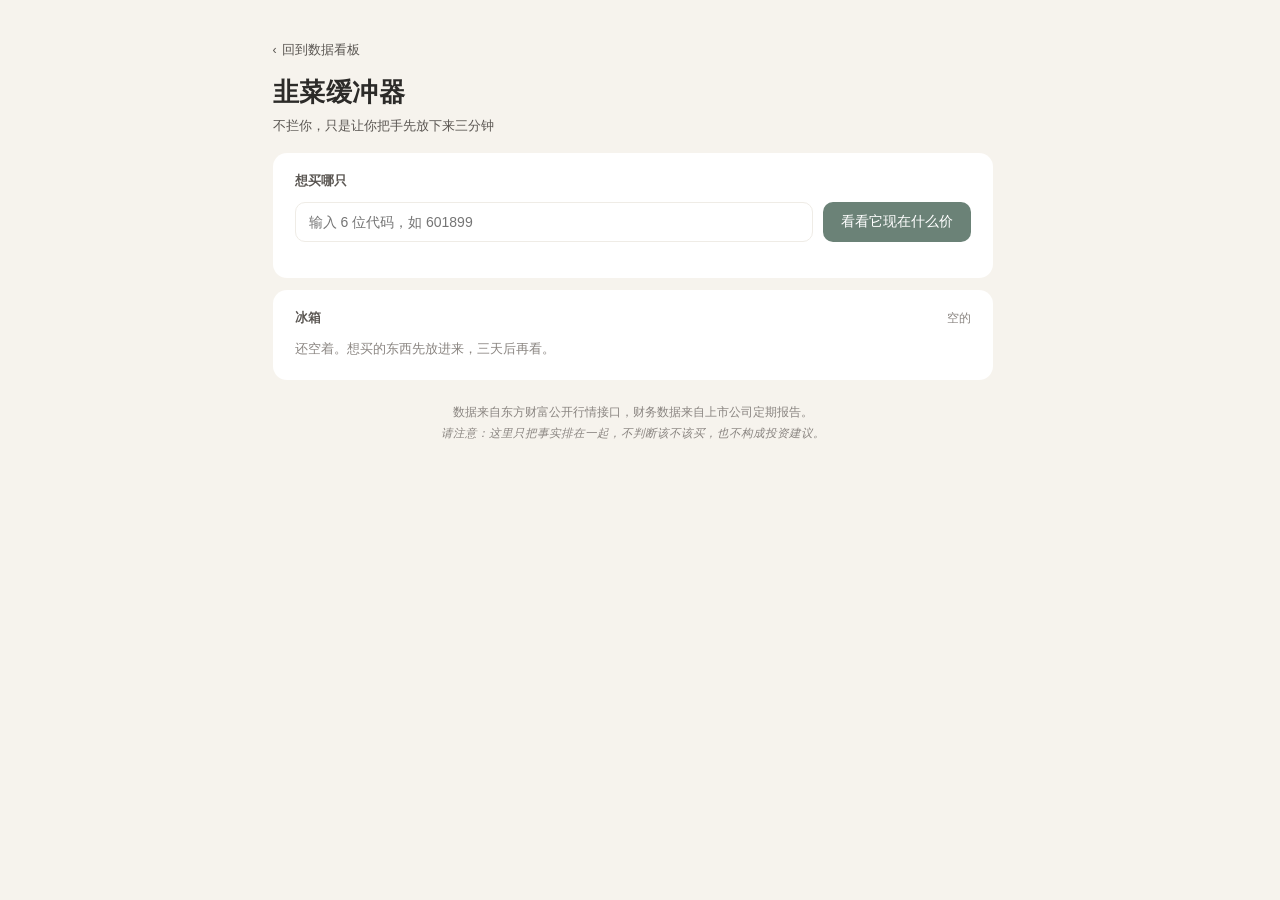
<file: buffer.html>
﻿<!DOCTYPE html>
<html lang="zh-CN">
<head>
  <meta charset="UTF-8">
  <meta name="viewport" content="width=device-width, initial-scale=1.0">
  <title>韭菜缓冲器 · 买之前，先放冰箱三分钟</title>
  <meta name="description" content="不判断、不推荐。写一句你想买的理由，把它和这只票现在的真实数据摆在一起，然后放进冰箱放三天。">
  <link rel="icon" href="data:image/svg+xml,%3Csvg xmlns='http://www.w3.org/2000/svg' viewBox='0 0 32 32'%3E%3Crect width='32' height='32' rx='8' fill='%236B8277'/%3E%3Cpath d='M9 8h14v16H9z' stroke='%23fff' stroke-width='2.2' fill='none'/%3E%3Cpath d='M9 14h14' stroke='%23fff' stroke-width='2.2'/%3E%3C/svg%3E">
  <link rel="stylesheet" href="css/style.css?v=52">
  <link rel="preconnect" href="https://push2.eastmoney.com" crossorigin>
  <link rel="preconnect" href="https://push2his.eastmoney.com" crossorigin>
</head>
<body>
<div class="app jc-app">

  <div class="jc-head">
    <a class="jc-back" href="index.html"><span>‹</span> 回到数据看板</a>
    <div class="jc-title">韭菜缓冲器</div>
    <div class="jc-sub">不拦你，只是让你把手先放下来三分钟</div>
  </div>

  <!-- 第一步 -->
  <div class="jc-card" id="jc-step1">
    <div class="jc-label">想买哪只</div>
    <div class="jc-search">
      <input id="jc-code" type="text" inputmode="numeric" maxlength="6" autocomplete="off" placeholder="输入 6 位代码，如 601899">
      <button class="jc-btn" id="jc-find" type="button">看看它现在什么价</button>
    </div>
    <div class="jc-quote" id="jc-quote"></div>
  </div>

  <!-- 第二步 -->
  <div class="jc-card" id="jc-step2" hidden>
    <div class="jc-label">你为什么现在想买它</div>
    <div class="jc-tags" id="jc-tags">
      <button type="button" data-k="msg">群里 / 朋友在说</button>
      <button type="button" data-k="fomo">它涨得凶，怕错过</button>
      <button type="button" data-k="dip">跌得够多了，该反弹</button>
      <button type="button" data-k="crowd">身边人都赚了</button>
    </div>
    <textarea id="jc-reason" rows="2" maxlength="60" placeholder="写一句就行，越直白越好。比如：群里说这只票下周要起飞"></textarea>
    <button class="jc-btn" id="jc-push" type="button">扔进冰箱</button>
    <div class="jc-hint">放三天。三天里不看它，三天后自己决定。</div>
  </div>

  <!-- 结果 -->
  <div class="jc-card jc-result" id="jc-result" hidden></div>

  <!-- 冰箱 -->
  <div class="jc-card jc-fridge">
    <div class="jc-fridge-h">
      <span class="jc-label jc-label-inline">冰箱</span>
      <span class="jc-fridge-n" id="jc-fridge-n">空的</span>
    </div>
    <div id="jc-list"></div>
  </div>

  <div class="jc-foot">
    数据来自东方财富公开行情接口，财务数据来自上市公司定期报告。<br>
    <em>请注意：这里只把事实排在一起，不判断该不该买，也不构成投资建议。</em>
  </div>

</div>

<script src="js/api.js?v=52"></script>
<script src="js/buffer.js?v=52"></script>
</body>
</html>
</file>
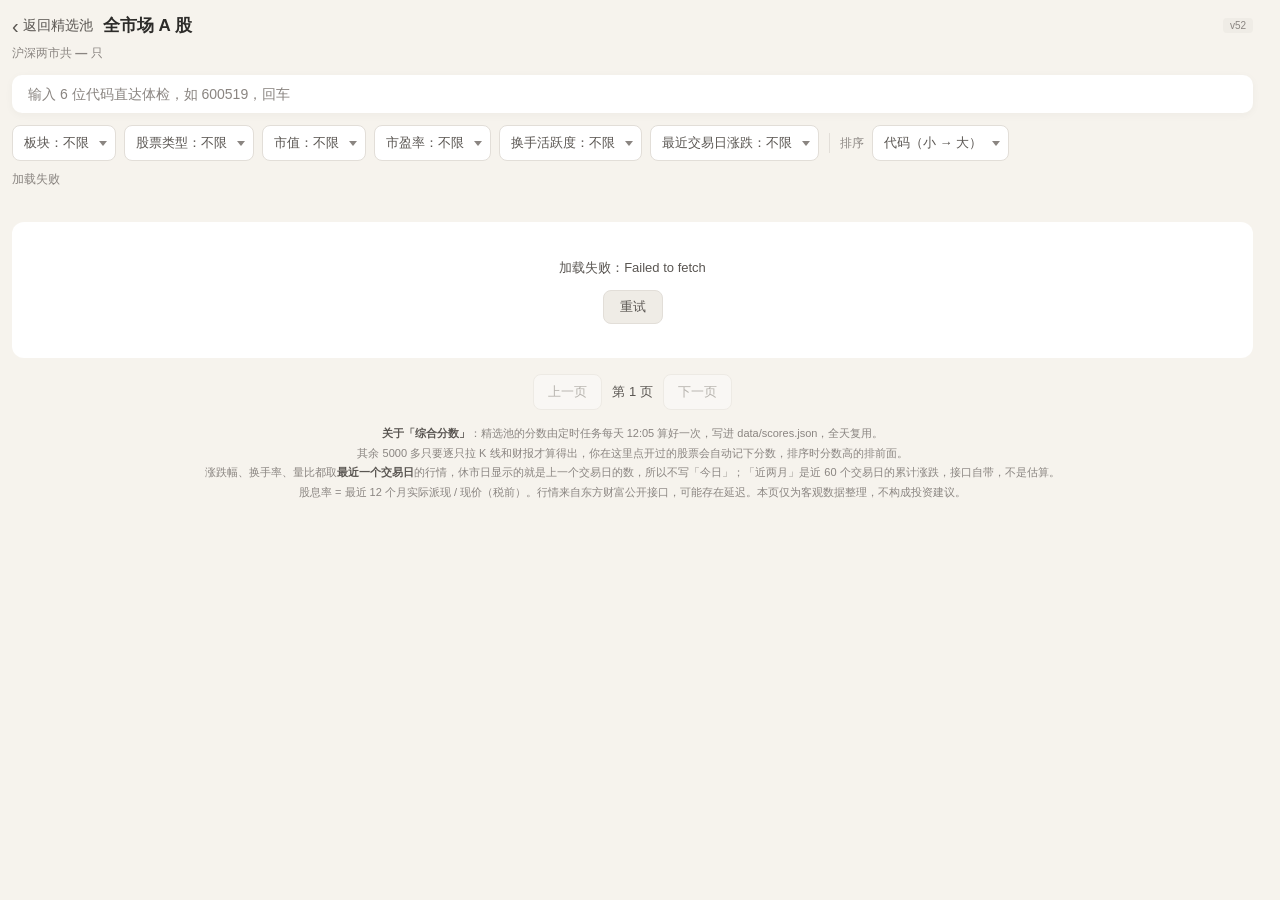
<file: market.html>
﻿<!DOCTYPE html>
<html lang="zh-CN">
<head>
  <meta charset="UTF-8">
  <meta name="viewport" content="width=device-width, initial-scale=1.0">
  <title>全市场 A 股 · 小白财报速查</title>
  <meta name="description" content="沪深 A 股全市场列表，支持按行业类型、市值、市盈率、涨跌、活跃度筛选，以及按涨跌幅、市值、估值、换手率排序。">
  <link rel="stylesheet" href="css/style.css?v=52">
  <link rel="preconnect" href="https://push2.eastmoney.com" crossorigin>
  <style>
    .mkt-head { display: flex; align-items: center; gap: 10px; margin-bottom: 6px; }
    .mkt-back { display: inline-flex; align-items: center; font-size: 14px; color: var(--text-sub); text-decoration: none; font-weight: 500; }
    .mkt-back::before { content: "‹"; font-size: 20px; margin-right: 4px; line-height: 1; }
    .mkt-title { font-size: 17px; font-weight: 600; }
    .ver { margin: 0 0 0 auto; font-size: 10px; color: var(--text-weak); background: var(--fill-grey); padding: 2px 7px; border-radius: 4px; }
    .mkt-sub { font-size: 12px; color: var(--text-weak); margin-bottom: 12px; line-height: 1.7; }

    .mkt-search { background: #fff; border-radius: 10px; padding: 10px 14px; margin-bottom: 12px; box-shadow: 0 2px 8px rgba(60,55,50,.04); }
    .mkt-search input { border: none; outline: none; width: 100%; font-size: 14px; color: var(--text); background: transparent; }
    .mkt-search input::placeholder { color: var(--text-weak); }

    .mk-bar { display: flex; flex-wrap: wrap; gap: 8px; align-items: center; margin-bottom: 10px; position: relative; z-index: 30; }
    .mk-sel {
      appearance: none; -webkit-appearance: none;
      background-color: #fff;
      background-image: url("data:image/svg+xml;utf8,<svg xmlns='http://www.w3.org/2000/svg' width='9' height='6'><path d='M0 0h9L4.5 6z' fill='%23A6A29D'/></svg>");
      background-repeat: no-repeat; background-position: right 10px center;
      border: 1px solid var(--line-strong); border-radius: 8px;
      padding: 8px 26px 8px 11px; font-size: 13px; color: var(--text-sub);
      font-family: inherit; cursor: pointer; max-width: 220px;
    }
    .mk-sel:hover { border-color: var(--text-weak); }
    .mk-sel.on { border-color: var(--green); color: var(--green); font-weight: 600; background-color: var(--fill-green); }
    .mk-sep { width: 1px; height: 20px; background: var(--line-strong); margin: 0 2px; }
    .mk-label { font-size: 12px; color: var(--text-weak); }
    .mk-count { font-size: 12px; color: var(--text-weak); margin-bottom: 8px; min-height: 17px; }
    .mk-count b { color: var(--text-sub); font-weight: 600; }
    .mk-count .bar { display: inline-block; width: 90px; height: 4px; background: var(--line); border-radius: 3px; vertical-align: middle; margin: 0 6px; overflow: hidden; }
    .mk-count .bar i { display: block; height: 100%; background: var(--green); border-radius: 3px; transition: width .2s; }

    /* ---------- 从首页榜单进来的主题提示（平时隐藏） ---------- */
    .theme-bar { background: #fff; border-radius: 12px; padding: 11px 14px; margin-bottom: 10px; box-shadow: 0 2px 8px rgba(60,55,50,.04); }
    .th-line { display: flex; align-items: baseline; flex-wrap: wrap; gap: 4px 10px; font-size: 12px; color: var(--text-weak); line-height: 1.6; }
    .th-line b { color: var(--green); font-weight: 600; }
    .th-line span { flex: 1; min-width: 140px; }
    .th-cancel {
      border: 1px solid var(--line-strong); background: #fff; color: var(--text-sub);
      font-size: 11.5px; font-family: inherit; padding: 4px 9px; border-radius: 10px; cursor: pointer; flex: none;
    }
    .th-cancel:hover { border-color: var(--green); color: var(--green); background: var(--fill-green); }

    /* ---------- 行业风向：一行灰字摘要 ---------- */
    .ind-line { font-size: 11.5px; color: var(--text-weak); line-height: 1.8; margin-bottom: 10px; min-height: 16px; }
    .ind-l { color: var(--text-sub); font-weight: 600; margin-right: 8px; }
    .ind-line b { font-weight: 700; }
    .ind-sep { margin: 0 7px; opacity: .5; }
    .ind-note { margin-left: 9px; opacity: .75; }

    #list { display: grid; grid-template-columns: minmax(0, 1fr); gap: 8px; }
    .row {
      background: #fff; border-radius: 12px; padding: 12px 14px; cursor: pointer;
      box-shadow: 0 2px 8px rgba(60,55,50,.03); transition: transform .1s, box-shadow .1s, border-color .1s;
      border: 1px solid transparent;
    }
    .row:hover { border-color: var(--line); box-shadow: 0 4px 14px rgba(60,55,50,.06); }
    .row:active { transform: scale(.99); }
    .row.dead { opacity: .55; cursor: not-allowed; background: #FBFAF7; }
    .row.dead:active { transform: none; }

    .r-top { display: flex; justify-content: space-between; align-items: baseline; gap: 10px; }
    .r-name { font-size: 15px; font-weight: 600; color: var(--text); white-space: nowrap; overflow: hidden; text-overflow: ellipsis; }
    .r-code { font-size: 11px; color: var(--text-weak); margin-left: 5px; font-weight: 400; }
    .r-ind { font-size: 11px; color: var(--text-sub); background: var(--fill-grey); padding: 1px 7px; border-radius: 4px; margin-left: 6px; vertical-align: 1px; font-weight: 600; }
  .bd { display: inline-block; margin-left: 6px; vertical-align: 1px; }
    .r-right { flex: none; text-align: right; }
    .r-price { font-size: 15px; font-weight: 700; }
    .r-pct { font-size: 11px; font-weight: 600; margin-top: 1px; }
    .up { color: var(--red); }
    .down { color: var(--green); }
    .flat { color: var(--text-weak); }

    .r-meta { display: flex; gap: 11px; flex-wrap: wrap; font-size: 11.5px; color: var(--text-weak); margin-top: 7px; }
    .r-meta b { color: var(--text-sub); font-weight: 600; }
    .r-meta .sc { color: var(--orange); font-weight: 700; }

    .pager { display: flex; align-items: center; justify-content: center; gap: 10px; margin: 16px 0 8px; flex-wrap: wrap; }
    .pager button { border: 1px solid var(--line-strong); background: #fff; color: var(--text-sub); font-size: 13px; padding: 8px 14px; border-radius: 8px; cursor: pointer; }
    .pager button:disabled { opacity: .4; cursor: not-allowed; }
    .pager-info { font-size: 13px; color: var(--text-sub); }
    .jump { display: flex; align-items: center; gap: 6px; font-size: 12px; color: var(--text-weak); }
    .jump input { width: 52px; border: 1px solid var(--line-strong); border-radius: 6px; padding: 5px 8px; font-size: 12px; text-align: center; outline: none; font-family: inherit; }

    .empty { background: #fff; border-radius: 12px; padding: 34px 16px; text-align: center; font-size: 13px; color: var(--text-sub); line-height: 1.8; grid-column: 1 / -1; }
    .retry { margin-top: 10px; border: 1px solid var(--line-strong); background: var(--fill-grey); border-radius: 8px; padding: 7px 16px; font-size: 13px; cursor: pointer; color: var(--text-sub); font-family: inherit; }

    @media (min-width: 720px) { #list { grid-template-columns: repeat(2, minmax(0, 1fr)); } }
    @media (min-width: 1180px) { #list { grid-template-columns: repeat(3, minmax(0, 1fr)); } }

    .mkt-tip { font-size: 11px; color: var(--text-weak); text-align: center; line-height: 1.8; margin-top: 14px; }
    .mkt-tip b { color: var(--text-sub); }
  </style>
</head>
<body>
<div class="app">
  <div class="mkt-head">
    <a class="mkt-back" href="./index.html">返回精选池</a>
    <span class="mkt-title">全市场 A 股</span>
    <span class="ver">v23</span>
  </div>
  <div class="mkt-sub">沪深两市共 <b id="total">—</b> 只</div>

  <div class="mkt-search">
    <input type="text" id="search-input" inputmode="numeric" placeholder="输入 6 位代码直达体检，如 600519，回车">
  </div>

  <!-- 只有从首页榜单点进来、带着主题时，才显示这一行提示；平时不占位置 -->
  <div class="theme-bar" id="theme-bar" hidden></div>

  <div class="mk-bar">
    <div class="mk-filters" id="mk-filters" style="display:flex;gap:8px;flex-wrap:wrap;align-items:center"></div>
    <span class="mk-sep"></span>
    <span class="mk-label">排序</span>
    <select id="mk-sort" class="mk-sel">
      <option value="code">代码（小 → 大）</option>
      <option value="score">综合分数（高 → 低）</option>
      <option value="pct_desc">最近交易日涨得最多</option>
      <option value="pct_asc">最近交易日跌得最多</option>
      <option value="d60_desc">近两月涨得最多</option>
      <option value="d60_asc">近两月跌得最多</option>
      <option value="cap_desc">市值最大</option>
      <option value="pe_asc">市盈率最低（最便宜）</option>
      <option value="pb_asc">市净率最低</option>
      <option value="turn_desc">换手率最高（最活跃）</option>
      <option value="turn_asc">换手率最低（最少人买卖）</option>
      <option value="vr_desc">量比最高（突然放量）</option>
    </select>
  </div>

  <div class="mk-count" id="mk-count">正在拉取全市场数据…</div>
  <div class="ind-line" id="ind-line"></div>

  <div id="list"><div class="empty">正在拉取…</div></div>

  <div class="pager">
    <button id="btn-prev" disabled>上一页</button>
    <span class="pager-info" id="pager-info">第 1 页</span>
    <button id="btn-next" disabled>下一页</button>
    <div class="jump" id="jump-wrap" style="display:none">
      <span>跳至</span><input id="btn-jump" type="number" min="1" value="1"><span>页</span>
    </div>
  </div>

  <div class="mkt-tip">
    <b>关于「综合分数」</b>：精选池的分数由定时任务每天 12:05 算好一次，写进 data/scores.json，全天复用。<br>
    其余 5000 多只要逐只拉 K 线和财报才算得出，你在这里点开过的股票会自动记下分数，排序时分数高的排前面。<br>
    涨跌幅、换手率、量比都取<b>最近一个交易日</b>的行情，休市日显示的就是上一个交易日的数，所以不写「今日」；「近两月」是近 60 个交易日的累计涨跌，接口自带，不是估算。<br>
    股息率 = 最近 12 个月实际派现 / 现价（税前）。行情来自东方财富公开接口，可能存在延迟。本页仅为客观数据整理，不构成投资建议。
  </div>
</div>
<script src="js/market.js?v=52"></script>
</body>
</html>
</file>
<file: css/style.css>
/* ===== 小白诊股 · 莫兰迪低饱和配色 ===== */
:root {
    --bg: #F6F3ED;
    --card: #FFFFFF;
    --line: #EFECE6;
    --line-strong: #E2DED8;
    --text: #2C2B29;
    --text-sub: #5A5652;
    --text-weak: #8A8581;

    --green: #6B8277;
    --orange: #B89A7D;
    --blue: #7B8F9D;
    --red: #AB7474;

    --fill-green: #E8EEEA;
    --fill-orange: #F6EFE9;
    --fill-blue: #F0F3F5;
    --fill-red: #F9F2F2;
    --fill-grey: #EFECE6;
}

* { box-sizing: border-box; }

body {
    margin: 0;
    padding: 14px 12px 28px;
    background: var(--bg);
    color: var(--text);
    font-family: -apple-system, BlinkMacSystemFont, 'PingFang SC', 'Microsoft YaHei', sans-serif;
    display: flex;
    justify-content: center;
    -webkit-font-smoothing: antialiased;
}
.app { width: 100%; max-width: 1480px; }

/* ---------- 视图切换 ---------- */
.view { display: none; animation: fadeIn .3s ease; }
.view.active { display: block; }
@keyframes fadeIn { from { opacity: 0; transform: translateY(6px); } to { opacity: 1; transform: none; } }

.card {
    background: var(--card);
    border-radius: 14px;
    padding: 16px;
    margin-bottom: 12px;
    box-shadow: 0 2px 10px rgba(60, 55, 50, .045);
}

/* ---------- 首页 ---------- */
.search-box {
    display: flex; align-items: center; gap: 8px;
    background: #fff; border-radius: 10px; padding: 11px 14px;
    box-shadow: 0 2px 8px rgba(60, 55, 50, .045);
    margin-bottom: 10px;
}
.search-box svg { width: 15px; height: 15px; flex: none; opacity: .45; }
.search-box input {
    border: 0; outline: 0; background: transparent;
    width: 100%; font-size: 14px; color: var(--text);
}
.search-box input::placeholder { color: var(--text-weak); }

/* ---------- 今日大盘 ---------- */
.mkt-card {
    background: #fff; border-radius: 14px; padding: 14px 16px 12px;
    margin-bottom: 10px; box-shadow: 0 2px 10px rgba(60, 55, 50, .045);
}
.mk-head { display: flex; align-items: baseline; justify-content: flex-start; gap: 10px; flex-wrap: wrap; margin-bottom: 10px; }
.mk-title { font-size: 14px; font-weight: 700; letter-spacing: .3px; }
.mk-time { font-size: 11px; color: var(--text-weak); }

.mk-idx { display: grid; grid-template-columns: repeat(2, 1fr); gap: 8px; }
@media (min-width: 700px) { .mk-idx { grid-template-columns: repeat(4, 1fr); } }
.mk-idx-item { background: var(--bg); border-radius: 9px; padding: 9px 10px 8px; }
.mk-idx-name { font-size: 11px; color: var(--text-sub); margin-bottom: 3px; }
.mk-idx-val { font-size: 17px; font-weight: 700; letter-spacing: -.2px; font-variant-numeric: tabular-nums; }
.mk-idx-pct { font-size: 12px; font-weight: 600; margin-left: 5px; }
.up { color: var(--red); }
.down { color: var(--green); }
.flat { color: var(--text-weak); }

.mk-breadth { display: flex; height: 8px; border-radius: 4px; overflow: hidden; background: var(--line); margin-top: 12px; }
.mk-breadth i { display: block; height: 100%; flex: 0 0 auto; transition: width .4s ease; }
.mk-breadth .rise { background: var(--red); }
.mk-breadth .flat { background: #D8D3CA; }
.mk-breadth .fall { background: var(--green); }

.mk-nums { display: flex; gap: 16px; flex-wrap: wrap; font-size: 12px; color: var(--text-sub); margin-top: 7px; }
.mk-nums b { font-variant-numeric: tabular-nums; font-weight: 700; }

.mk-foot {
    display: flex; align-items: center; justify-content: flex-start; gap: 14px;
    flex-wrap: wrap; margin-top: 10px; padding-top: 9px; border-top: 1px dashed var(--line);
}
.mk-amt { font-size: 12.5px; color: var(--text-sub); }
.mk-amt b { font-size: 16px; color: var(--text); margin: 0 3px; font-variant-numeric: tabular-nums; }
.mk-sent { font-size: 12.5px; font-weight: 600; padding: 4px 10px; border-radius: 6px; background: var(--fill-grey); color: var(--text-sub); }
.mk-sent.warm { background: var(--fill-red); color: var(--red); }
.mk-sent.cold { background: var(--fill-green); color: var(--green); }

/* ---------- 新手入门 ---------- */
.tutor {
    background: #fff; border-radius: 14px; margin-bottom: 10px;
    box-shadow: 0 2px 10px rgba(60, 55, 50, .045); overflow: hidden;
}
.tutor > summary {
    list-style: none; cursor: pointer; padding: 13px 16px;
    display: flex; align-items: center; justify-content: space-between; gap: 10px;
}
.tutor > summary::-webkit-details-marker { display: none; }
.tutor-title { font-size: 14px; font-weight: 600; }
.tutor-sub { font-size: 11px; color: var(--blue); background: var(--fill-blue); padding: 2px 8px; border-radius: 5px; flex: none; }
.tutor[open] .tutor-sub { display: none; }
.tutor-body { padding: 0 16px 14px; animation: fadeIn .2s ease; }
.tutor-sec { margin-bottom: 10px; }
.tutor-h { font-size: 13px; font-weight: 700; margin: 6px 0 4px; }
.tutor-sec p { font-size: 12.5px; line-height: 1.7; color: var(--text-sub); margin: 3px 0; }
.tutor-warn { font-size: 12px; line-height: 1.6; color: var(--red); background: var(--fill-red); border-radius: 8px; padding: 9px 11px; }

/* ---------- 搜索行 + 新手入口 ---------- */
.search-row { display: flex; align-items: stretch; gap: 8px; margin-bottom: 10px; }
.search-row .search-box { flex: 1 1 auto; margin-bottom: 0; min-width: 0; }
.guide-btn {
    flex: none; display: inline-flex; align-items: center; gap: 5px;
    background: #fff; border: 1px solid var(--line-strong); border-radius: 10px;
    padding: 0 13px; font-size: 12.5px; color: var(--text-sub);
    font-family: inherit; cursor: pointer; box-shadow: 0 2px 8px rgba(60, 55, 50, .045);
    white-space: nowrap;
}
.guide-btn:hover { border-color: var(--blue); color: var(--blue); }
/* 全站统一的小图标底座：搜索行两颗按钮、标题后面的问号都用这一个，颜色/尺寸/底纹完全一致 */
.ib {
    flex: none; display: inline-flex; align-items: center; justify-content: center;
    width: 16px; height: 16px; border-radius: 50%; background: var(--fill-grey);
    color: var(--text-sub); font-size: 11px; font-weight: 700; line-height: 1;
}
.ib svg { width: 11px; height: 11px; display: block; }

/* 搜索行右侧第二颗按钮：设置我能买的。跟「新手看这里」同一套外观 */
.perm-entry {
    flex: none; display: inline-flex; align-items: center; gap: 6px;
    background: #fff; border: 1px solid var(--line-strong); border-radius: 10px;
    padding: 0 13px; font-size: 12.5px; color: var(--text-sub);
    font-family: inherit; cursor: pointer; box-shadow: 0 2px 8px rgba(60, 55, 50, .045);
    white-space: nowrap;
}
.perm-entry:hover { border-color: var(--green); color: var(--green); }
.perm-entry.on { border-color: var(--green); color: var(--green); }
.perm-entry.on .ib { background: var(--fill-green); color: var(--green); }

/* 标题后面那个问号：点了讲这块数据怎么读 */
.q-btn {
    position: relative;
    flex: none; width: 18px; height: 18px; border-radius: 50%; padding: 0;
    border: none; background: var(--fill-grey); color: var(--text-sub);
    font-family: inherit; font-size: 11px; font-weight: 700; line-height: 1;
    cursor: pointer;
}
/* 视觉上是 18px 的小圆，但热区放大到 38px，别让人觉得点不动 */
.q-btn::after { content: ''; position: absolute; inset: -10px; border-radius: 50%; }
.q-btn:hover { background: var(--fill-blue); color: var(--blue); }

/* ---------- 新股与上市排期 ---------- */
.ipo-sec {
    background: #fff; border-radius: 12px; padding: 14px 16px 12px;
    margin-bottom: 12px; box-shadow: 0 2px 10px rgba(60, 55, 50, .05);
}
.ipo-grp-t { font-size: 12px; color: var(--text-sub); font-weight: 600; margin: 8px 0 7px; }
.ipo-grid { display: grid; grid-template-columns: repeat(4, minmax(0, 1fr)); gap: 8px; }
@media (max-width: 1000px) { .ipo-grid { grid-template-columns: repeat(2, minmax(0, 1fr)); } }
@media (max-width: 560px) { .ipo-grid { grid-template-columns: minmax(0, 1fr); } }
.ipo-item {
    display: block; text-decoration: none; color: inherit;
    background: var(--bg); border-radius: 8px; padding: 9px 10px;
    border: 1px solid var(--line);
}
.ipo-top { display: flex; align-items: center; gap: 5px; flex-wrap: wrap; margin-bottom: 5px; }
.ipo-name { font-size: 13.5px; font-weight: 700; }
.ipo-code { font-size: 11px; color: var(--text-weak); }
.ipo-mid { font-size: 11.5px; color: var(--text-sub); }
.ipo-mid b { font-size: 13px; color: var(--text); font-weight: 700; margin-right: 2px; }
.ipo-when { font-size: 11px; color: var(--text-weak); margin-top: 3px; }

/* ---------- 科普浮层（标题问号点开） ---------- */
.know-mask {
    position: fixed; inset: 0; z-index: 90; display: flex; align-items: center; justify-content: center;
    background: rgba(40, 36, 32, .35); padding: 20px;
}
.know-card {
    width: min(560px, 100%); max-height: 82vh; overflow: auto; background: #fff;
    border-radius: 14px; padding: 20px 22px 18px; box-shadow: 0 18px 50px rgba(40, 36, 32, .2);
}
.know-h { display: flex; align-items: center; justify-content: space-between; gap: 10px; margin-bottom: 12px; }
.know-t { font-size: 16px; font-weight: 700; }
.know-x {
    border: none; background: none; font-size: 20px; line-height: 1; color: var(--text-weak);
    cursor: pointer; padding: 0 2px; font-family: inherit;
}
.know-x:hover { color: var(--text); }
.know-body { font-size: 13px; line-height: 1.85; color: var(--text-sub); }
.know-body p { margin: 0 0 9px; }
.know-body b { color: var(--text); font-weight: 700; }
.know-body .know-warn {
    margin-top: 4px; font-size: 12.5px; color: var(--orange); background: var(--fill-orange);
    border-radius: 8px; padding: 9px 11px; line-height: 1.7;
}
.know-body ul { margin: 4px 0 9px; padding-left: 18px; }
.know-body li { margin-bottom: 4px; }

/* ---------- 新手浮层 ---------- */
.guide-mask {
    position: fixed; inset: 0; z-index: 120; display: none;
    background: rgba(44, 43, 41, .32); backdrop-filter: blur(1.5px);
    padding: 24px 16px; overflow-y: auto;
}
.guide-mask.on { display: flex; align-items: flex-start; justify-content: center; }
.guide-panel {
    width: 100%; max-width: 620px; background: #fff; border-radius: 14px;
    box-shadow: 0 16px 48px rgba(60, 55, 50, .22); overflow: hidden;
    animation: fadeIn .16s ease;
}
.guide-head {
    display: flex; align-items: center; gap: 10px; padding: 13px 16px 10px;
    border-bottom: 1px solid var(--line);
}
.guide-title { font-size: 14px; font-weight: 700; flex: 1; }
.guide-sub { font-size: 11px; color: var(--blue); background: var(--fill-blue); padding: 2px 8px; border-radius: 5px; flex: none; }
.guide-x {
    flex: none; width: 26px; height: 26px; border: 0; background: var(--fill-grey);
    border-radius: 50%; font-size: 15px; color: var(--text-sub); cursor: pointer; line-height: 1;
}
.guide-x:hover { background: var(--line); }
.guide-body { padding: 12px 16px 16px; max-height: calc(88vh - 60px); overflow-y: auto; }

/* ---------- 回到顶部 ---------- */
.to-top {
    position: fixed; right: 18px; bottom: 18px; width: 42px; height: 42px;
    border: 1px solid var(--line-strong); background: #fff; color: var(--text-sub);
    border-radius: 50%; font-size: 18px; cursor: pointer; line-height: 1;
    box-shadow: 0 3px 14px rgba(60, 55, 50, .14);
    opacity: 0; pointer-events: none; transform: translateY(8px);
    transition: opacity .2s, transform .2s, color .2s, border-color .2s; z-index: 60;
}
.to-top.show { opacity: 1; pointer-events: auto; transform: none; }
.to-top:hover { color: var(--green); border-color: var(--green); }

/* ---------- 全市场入口（列表底部，卡片风格） ---------- */
.market-entry {
    display: flex; align-items: center; justify-content: center; gap: 8px;
    margin: 2px 0 0; padding: 15px 14px;
    background: #fff; border: 1px solid var(--line-strong); border-radius: 12px;
    text-decoration: none; color: var(--text); font-size: 14px; font-weight: 600;
    box-shadow: 0 2px 8px rgba(60, 55, 50, .035);
    transition: all .18s;
}
.market-entry:hover { border-color: var(--green); color: var(--green); background: var(--fill-green); }
.market-entry b {
    font-size: 11px; font-weight: 600; color: var(--text-sub);
    background: var(--fill-grey); padding: 2px 7px; border-radius: 4px;
}
.market-entry i { font-style: normal; font-size: 15px; color: var(--text-weak); }
.market-entry em {
    display: block; margin-top: 3px;
    font-style: normal; font-size: 11px; font-weight: 400; color: var(--text-weak);
    letter-spacing: .2px;
}
.market-entry:hover em { color: var(--green); }
.market-entry:hover i { color: var(--green); }

/* ---------- 首页主题榜单：一行 6 个方向，每个方向 3 只 ---------- */
.boards { margin: 14px 0 12px; }
.boards-head {
    display: flex; align-items: baseline; flex-wrap: wrap; gap: 4px 10px;
    padding: 0 4px; margin-bottom: 8px;
}
.bh-title { font-size: 15px; font-weight: 700; letter-spacing: .3px; }
.bh-note { font-size: 11px; color: var(--text-weak); }

.boards-grid {
    display: grid; grid-template-columns: repeat(6, minmax(0, 1fr)); gap: 10px;
}
.bcard {
    display: flex; flex-direction: column;
    background: var(--card); border-radius: 12px; padding: 12px 12px 10px;
    box-shadow: 0 2px 10px rgba(60, 55, 50, .045);
}
/* 六个方向统一白底，不按好/坏上色 —— 颜色留给股名单里的板块徽章 */
.bc-head { display: flex; align-items: baseline; justify-content: space-between; gap: 6px; }
.bc-title { font-size: 13.5px; font-weight: 700; letter-spacing: .2px; }
.bc-all {
    font-size: 10.5px; color: var(--text-weak); text-decoration: none;
    flex: none; transition: color .15s;
}
.bc-all:hover { color: var(--green); }
.bc-sub { font-size: 10.5px; color: var(--text-sub); margin-top: 3px; line-height: 1.5; }

.bc-list { margin-top: 7px; }
.bc-row {
    display: flex; align-items: baseline; gap: 5px; width: 100%;
    padding: 7px 0; border: 0; border-top: 1px dashed rgba(0, 0, 0, .07);
    background: none; cursor: pointer; text-align: left;
    font-family: inherit; transition: background .15s;
}
.bc-row:first-child { border-top: 0; }
.bc-row:hover { background: rgba(255, 255, 255, .65); border-radius: 5px; }
.bc-name {
    font-size: 13px; font-weight: 600; color: var(--text);
    flex: 1; min-width: 0; overflow: hidden; text-overflow: ellipsis; white-space: nowrap;
}
.bc-code { font-size: 10px; color: var(--text-weak); flex: none; }
.bc-metric { font-size: 11px; font-weight: 600; color: var(--text-sub); flex: none; }

/* 详情页购买门槛提示 */
.d-gate {
    margin-top: 12px; padding: 10px 13px;
    background: #FAF4EC; border-left: 3px solid #C9A87C;
    border-radius: 8px; font-size: 12px; line-height: 1.7; color: var(--text-sub);
}
.d-gate b { color: var(--text); font-weight: 600; }
.d-gate.on { background: #EDF3EE; border-left-color: #7E9A8B; }

/* 筛选栏末尾的「只看我能买的」：尺寸圆角跟左边的 .dw-trigger 完全一致 */
.only-mine {
    border: 1px solid var(--line-strong); background: #fff; color: var(--text-sub);
    font-family: inherit; font-size: 13px; padding: 8px 11px; border-radius: 8px;
    cursor: pointer; transition: border-color .12s, background .12s, color .12s;
    white-space: nowrap;
}
.only-mine:hover { border-color: var(--text-weak); color: var(--text); }
.only-mine.on { background: var(--green); border-color: var(--green); color: #fff; font-weight: 600; }

/* 存为常用 */
.preset-save {
    border: 2px solid var(--green); background: #fff; color: var(--green); font-weight: 700;
    font-family: inherit; font-size: 13px; padding: 7px 12px; border-radius: 8px;
    cursor: pointer; white-space: nowrap; transition: background .12s, color .12s;
}
.preset-save:hover { background: var(--fill-green); }

/* 已存的常用组合 */
.presets {
    display: flex; flex-wrap: wrap; align-items: center; gap: 7px;
    margin: 0 0 14px;
}
.p-lbl { font-size: 11.5px; color: var(--text-weak); }
.p-chip {
    display: inline-flex; align-items: center; gap: 4px;
    background: var(--fill-green); border: 1px solid #D1DCD6; color: var(--green);
    font-size: 12px; padding: 4px 4px 4px 10px; border-radius: 14px;
    cursor: pointer; transition: background .12s;
}
.p-chip:hover { background: #E1EAE4; }
.p-x {
    font-size: 12px; font-weight: 400; color: var(--green); opacity: .55;
    padding: 0 4px; border-radius: 8px;
}
.p-x:hover { opacity: 1; background: rgba(0, 0, 0, .06); }

/* 轻提示 */
#toast {
    position: fixed; left: 50%; top: 50%; transform: translate(-50%, -50%) scale(.96);
    background: rgba(44, 43, 41, .92); color: #fff; font-size: 12.5px;
    padding: 9px 16px; border-radius: 18px; z-index: 200;
    opacity: 0; pointer-events: none; transition: opacity .18s, transform .18s;
}
#toast.show { opacity: 1; transform: translate(-50%, -50%) scale(1); }

/* 权限浮层 */
.perm-mask {
    position: fixed; inset: 0; background: rgba(40, 38, 36, .28);
    display: flex; align-items: center; justify-content: center; z-index: 60;
}
.perm-card {
    background: #fff; border-radius: 14px; padding: 18px 20px 16px; width: min(340px, 88vw);
    box-shadow: 0 12px 40px rgba(40, 38, 36, .18);
}
.perm-h { font-size: 15px; font-weight: 700; margin-bottom: 4px; }
.perm-d { font-size: 11.5px; color: var(--text-weak); line-height: 1.6; margin-bottom: 12px; }
.perm-ok {
    display: block; width: 100%; margin-top: 14px; padding: 9px 0;
    border: 0; border-radius: 18px; background: var(--green); color: #fff;
    font-family: inherit; font-size: 13px; font-weight: 600; cursor: pointer;
}
.perm-row {
    display: flex; align-items: center; gap: 9px; padding: 9px 0;
    border-top: 1px solid var(--line); font-size: 13px; cursor: pointer;
}
.perm-row input { width: 15px; height: 15px; accent-color: var(--green); cursor: pointer; }
.perm-tip {
    font-size: 11px; color: var(--text-weak); line-height: 1.6; margin-top: 10px;
    padding-top: 9px; border-top: 1px solid var(--line);
}
/* 板块徽章：尺寸、圆角、内边距跟行业标签 .si-ind 完全一致，只靠颜色区分 */
.bd {
    font-style: normal; font-size: 11px; font-weight: 600;
    padding: 1px 7px; border-radius: 4px; flex: none; white-space: nowrap;
}
.bd.gem { background: #F6EFE9; color: #9A7B52; }
.bd.star { background: #F0F3F5; color: #5C7383; }
.bd.bse { background: var(--fill-grey); color: var(--text-sub); }
.bd.on { background: rgba(0, 0, 0, .04); color: var(--text-weak); }

@media (max-width: 1360px) { .boards-grid { grid-template-columns: repeat(3, minmax(0, 1fr)); } }
@media (max-width: 820px) { .boards-grid { grid-template-columns: repeat(2, minmax(0, 1fr)); } }
@media (max-width: 560px) { .boards-grid { grid-template-columns: 1fr; } }

/* 搜索 6 位代码时出现的直查卡片 */
.stock-item.direct { background: var(--fill-blue); border: 1px dashed var(--blue); }
.stock-item.direct .si-name { color: var(--blue); }
.si-go { font-size: 13px; color: var(--blue); font-weight: 600; }
.stock-item.direct .si-meta { padding-bottom: 0; border-bottom: none; margin-bottom: 0; color: var(--text-sub); }

.filters {
    display: flex; gap: 8px; flex-wrap: wrap;
    margin-bottom: 12px; position: relative; z-index: 50;
}
.dw { position: relative; }
.dw-trigger {
    background: #fff; border: 1px solid var(--line-strong); border-radius: 8px;
    padding: 8px 26px 8px 11px; font-size: 13px; color: var(--text-sub);
    cursor: pointer; user-select: none; display: inline-flex; align-items: center; gap: 4px;
    transition: all .18s;
}
.dw-trigger:hover { border-color: var(--text-weak); }
.dw-trigger.on { border-color: var(--green); color: var(--green); font-weight: 600; background: var(--fill-green); }
.dw-arrow {
    position: absolute; right: 9px; top: 50%; margin-top: -2px;
    width: 0; height: 0; border-left: 4px solid transparent; border-right: 4px solid transparent;
    border-top: 5px solid var(--text-weak); pointer-events: none;
}
.dw-trigger.on ~ .dw-arrow { border-top-color: var(--green); }
.dw-menu {
    display: none; position: absolute; top: 100%; left: 0; margin-top: 6px;
    background: #fff; border: 1px solid var(--line); border-radius: 8px;
    box-shadow: 0 4px 16px rgba(60, 55, 50, .1); min-width: 150px; z-index: 100; overflow: hidden;
}
.dw-menu.show { display: block; animation: slideDown .18s ease; }
@keyframes slideDown { from { opacity: 0; transform: translateY(-4px); } to { opacity: 1; transform: none; } }
.dw-item {
    padding: 10px 12px; font-size: 13px; cursor: pointer; white-space: nowrap; color: var(--text);
}
.dw-item:hover { background: var(--bg); }
.dw-item.on { background: var(--fill-green); color: var(--green); font-weight: 600; }

.status-strip {
    display: flex; justify-content: space-between; align-items: center; gap: 10px;
    font-size: 12px; color: var(--text-weak); padding: 2px 4px 10px;
}
.status-strip b { color: var(--text-sub); font-weight: 600; }

/* 精选池网格：按可视宽度自适应 1 / 2 / 3 列 */
.stock-grid { display: grid; gap: 10px; grid-template-columns: minmax(0, 1fr); }
.stock-grid > .stock-item { margin-bottom: 0; height: 100%; }
@media (min-width: 620px) {
    .stock-grid { grid-template-columns: repeat(2, minmax(0, 1fr)); }
}
@media (min-width: 1080px) {
    .stock-grid { grid-template-columns: repeat(3, minmax(0, 1fr)); }
}

/* 股票卡片 */
.stock-item {
    background: #fff; border-radius: 12px; padding: 14px 16px; margin-bottom: 10px;
    box-shadow: 0 2px 8px rgba(60, 55, 50, .035);
    cursor: pointer; transition: transform .12s, box-shadow .12s;
    border: 1px solid transparent;
}
.stock-item:active { transform: scale(.99); }
.stock-item:hover { border-color: var(--line); box-shadow: 0 4px 14px rgba(60, 55, 50, .06); }

.si-top { display: flex; justify-content: space-between; align-items: flex-start; margin-bottom: 8px; }
.si-left { display: flex; align-items: baseline; gap: 8px; flex-wrap: wrap; }
.si-name { font-size: 17px; font-weight: 600; }
.si-code { font-size: 12px; color: var(--text-weak); }
.si-ind {
    font-size: 11px; color: var(--text-sub); background: var(--fill-grey);
    padding: 1px 7px; border-radius: 4px; font-weight: 600;
}
.si-right { text-align: right; flex: none; }
.si-price { font-size: 18px; font-weight: 700; letter-spacing: -.3px; }
.si-pct { font-size: 12px; font-weight: 600; margin-top: 2px; }
.up { color: #B2554F; }
.down { color: #4E7A66; }
.flat { color: var(--text-sub); }

.si-score {
    display: inline-flex; align-items: baseline; gap: 2px;
    font-size: 19px; font-weight: 700; letter-spacing: -.4px;
}
.si-score small { font-size: 11px; font-weight: 500; }
.si-score.pending { font-size: 12px; font-weight: 500; color: var(--text-weak); letter-spacing: 0; }

.si-meta {
    display: flex; align-items: baseline; gap: 14px; flex-wrap: wrap;
    font-size: 12px; color: var(--text-sub); line-height: 1.24;
    padding: 9px 0; border-top: 1px dashed var(--line); border-bottom: 1px dashed var(--line);
    margin-bottom: 9px;
}
.si-meta > span { display: inline-flex; align-items: baseline; gap: 1px; }
.si-meta span b { color: var(--text); font-weight: 600; }

/* 换手 / 量比 / 股息 一行 */
.si-extra {
    display: flex; flex-wrap: wrap; align-items: center; gap: 5px;
    font-size: 11.5px; color: var(--text-weak); margin: -3px 0 9px;
}
.si-extra b { color: var(--text-sub); font-weight: 600; }
.dot-sep { color: var(--line-strong); }

/* 版本标记：用来一眼确认是不是新版页面 */
.ver {
    display: inline-block; margin-top: 8px;
    font-size: 10px; color: var(--text-weak);
    background: var(--fill-grey); padding: 2px 7px; border-radius: 4px;
}

.tags { display: flex; gap: 6px; flex-wrap: wrap; }
.tag {
    font-size: 11px; font-weight: 600; padding: 2px 8px; border-radius: 4px; border: 1px solid transparent;
}
.tag.good { background: var(--fill-green); color: var(--green); border-color: #D1DCD6; }
.tag.warn { background: var(--fill-orange); color: var(--orange); border-color: #E6D8CD; }
.tag.bad  { background: var(--fill-red); color: var(--red); border-color: #EBD6D6; }
.tag.mid  { background: var(--fill-grey); color: var(--text-sub); border-color: var(--line-strong); }

.empty, .error-state {
    text-align: center; padding: 34px 16px; color: var(--text-sub); font-size: 13px; line-height: 1.8;
}
.error-state button {
    margin-top: 10px; border: 1px solid var(--line-strong); background: #fff;
    border-radius: 8px; padding: 7px 16px; font-size: 13px; color: var(--text);
    cursor: pointer; font-family: inherit;
}
.error-state button:hover { border-color: var(--green); color: var(--green); }

/* ---------- 详情页 ---------- */
/* 详情页：宽度跟随页面；宽屏分两栏（左=怎么做，右=数据面） */
/* ---------- v40 详情页视觉收敛 ----------
 * 目标：字号收成四档（18 / 15 / 13 / 11.5），颜色收成三种（绿=好、红=差、灰=中性），
 * 去掉一格一格的浅底色块，让页面「白 + 一条细线」，数字用条形图代替。
 */
#detail-view .kv {
    background: none; border-radius: 0; padding: 11px 0 0;
    border-top: 1px solid var(--line);
}
#detail-view .kv-grid { gap: 10px 20px; }
#detail-view .kv-label { font-size: 11.5px; color: var(--text-sub); }
#detail-view .kv-val { font-size: 18px; }
#detail-view .kv-desc { font-size: 11.5px; color: var(--text-sub); line-height: 1.55; }
#detail-view .st-note { font-size: 11.5px; }
#detail-view .d-band { padding: 12px 16px; }
#detail-view .d-band-t { font-size: 13px; }
#detail-view .d-band-note { font-size: 12px; line-height: 1.7; }
#detail-view .tag { font-size: 11.5px; }

/* 体检分项：四根横条，短的那根一眼就能看到 */
.bars { margin-top: 14px; padding-top: 12px; border-top: 1px solid var(--line); }
.bars-head { display: flex; justify-content: space-between; align-items: baseline; margin-bottom: 9px; }
.bars-head b { font-size: 12px; font-weight: 700; letter-spacing: .2px; color: var(--text-sub); }
.bars-head span { font-size: 11.5px; color: var(--text-weak); font-variant-numeric: tabular-nums; }
.bars-row { display: flex; align-items: center; gap: 10px; padding: 4px 0; }
.bars-name { width: 62px; flex: none; font-size: 12px; color: var(--text-sub); }
.bars-grid { display: grid; grid-template-columns: 1fr 1fr; gap: 2px 40px; }
@media (max-width: 880px) { .bars-grid { grid-template-columns: 1fr; } }
.bars-track { flex: 1 1 auto; height: 6px; border-radius: 3px; background: #ECE9E3; overflow: hidden; }
.bars-track > i { display: block; height: 100%; border-radius: 3px; background: #9AAFA4; transition: width .4s ease; }
.bars-track > i.weak { background: #C08A8A; }
.bars-val { width: 22px; flex: none; text-align: right; font-size: 12px; font-weight: 700; color: var(--text); font-variant-numeric: tabular-nums; }
.bars-word { width: 42px; flex: none; font-size: 11.5px; font-weight: 600; }
.bars-word.good { color: var(--green); }
.bars-word.bad { color: var(--red); }
.bars-word.mid { color: var(--text-weak); }

/* 价格分位：一条横轨道 + 当前位置指针 */
.posbar { margin-top: 14px; }
.posbar-track { position: relative; height: 8px; border-radius: 4px; background: #ECE9E3; }
.posbar-track > i { position: absolute; left: 0; top: 0; bottom: 0; border-radius: 4px; background: #A9BDB2; }
.posbar-track > b {
    position: absolute; top: 50%; width: 3px; height: 15px; margin: -7.5px 0 0 -1.5px;
    border-radius: 2px; background: var(--text);
}
.posbar-scale { display: flex; justify-content: space-between; margin-top: 6px; font-size: 11px; color: var(--text-weak); }

/* 盈亏比例条：跌多少、涨多少，长度直接对比 */
.odds-ratio { display: flex; height: 7px; border-radius: 4px; overflow: hidden; margin-top: 14px; background: #ECE9E3; }
.odds-ratio i { display: block; height: 100%; }
.odds-ratio .r-down { background: #C08A8A; }
.odds-ratio .r-up { background: #9AAFA4; }
.odds-caption { display: flex; justify-content: space-between; margin-top: 6px; font-size: 11px; color: var(--text-weak); }
#detail-view { max-width: 1100px; margin: 0 auto; }
/* 详情页指标一格大约是正文宽度的一半，宽屏下排三列刚好填满 */
#detail-view .kv-grid { grid-template-columns: repeat(3, minmax(0, 1fr)); }
@media (max-width: 900px) { #detail-view .kv-grid { grid-template-columns: repeat(2, minmax(0, 1fr)); } }
@media (max-width: 560px) { #detail-view .kv-grid { grid-template-columns: minmax(0, 1fr); } }
.d-cols { display: grid; grid-template-columns: minmax(0, 1fr); align-items: start; gap: 0 14px; }
.d-col { min-width: 0; }
@media (min-width: 1080px) {
    .d-cols { grid-template-columns: minmax(0, 1fr) minmax(0, 1fr); }
}
.back {
    display: inline-flex; align-items: center; gap: 3px;
    font-size: 14px; color: var(--text-sub); cursor: pointer; margin-bottom: 12px; font-weight: 500;
    background: none; border: 0; padding: 0; font-family: inherit;
}
.back span { font-size: 18px; line-height: 1; }

.d-head { display: flex; justify-content: space-between; align-items: flex-start; gap: 10px; }
.d-title { font-size: 21px; font-weight: 700; letter-spacing: .3px; }
.d-sub { font-size: 12px; color: var(--text-sub); margin-top: 4px; }
.d-sub .bd { margin-left: 6px; vertical-align: 1px; }
.d-score {
    color: #fff; border-radius: 12px; padding: 5px 12px;
    font-size: 19px; font-weight: 700; display: inline-flex; align-items: baseline; gap: 2px;
    flex: none;
}
.d-score small { font-size: 12px; font-weight: 500; }

/* 分数 + 最大短板 + 分数解析：合成一条，不再分开摆 */
.d-band {
    display: flex; align-items: center; gap: 14px;
    margin-top: 13px; padding: 11px 15px; border-radius: 10px;
}
.d-band.good { background: var(--fill-green); }
.d-band.warn { background: var(--fill-orange); }
.d-band.bad { background: var(--fill-red); }
.d-band.mid { background: var(--fill-grey); }
/* 分数退到右边、缩小：它只是体检结论的脚注，不是这页的主角 */
.d-band-score {
    color: #fff; border-radius: 8px; padding: 3px 9px;
    font-size: 15px; font-weight: 700; display: inline-flex; align-items: baseline; gap: 2px;
    flex: none; line-height: 1.35; order: 2; margin-left: auto;
}
.d-band-score small { font-size: 10.5px; font-weight: 500; opacity: .9; }
.d-band-main { flex: 1; min-width: 0; }
.d-band-t { font-size: 12.5px; font-weight: 700; line-height: 1.6; }
.d-band.good .d-band-t { color: var(--green); }
.d-band.warn .d-band-t { color: var(--orange); }
.d-band.bad .d-band-t { color: var(--red); }
.d-band.mid .d-band-t { color: var(--text-sub); }
/* 后半句跟前面的结论同一套字色字重字号，整行读起来是一句话 */
.d-band-w { margin-left: 9px; }
.d-band-note { font-size: 12.5px; color: var(--text-sub); line-height: 1.65; margin-top: 4px; }

.d-score-wrap { display: flex; flex-direction: row; align-items: center; gap: 9px; flex: none; }
.d-score-row { display: flex; align-items: center; gap: 9px; }
.d-rank {
    font-size: 10.5px; color: var(--text-sub); background: var(--fill-grey);
    padding: 2px 8px; border-radius: 4px; white-space: nowrap; cursor: help;
}

.d-pricebar {
    display: flex; flex-wrap: wrap; gap: 10px 16px; align-items: center;
    font-size: 13px; color: var(--text-sub);
    padding: 12px 0; margin-top: 12px; border-top: 1px solid var(--line);
}
.d-pricebar .big { font-size: 17px; font-weight: 700; color: var(--text); }
.d-pricebar .pct { font-weight: 700; }

/* 三标签：详情页第一眼看到的三个结论词，比分数先读 */
.d-tags { display: flex; flex-wrap: wrap; gap: 8px; margin-top: 12px; }
.d-tag {
    display: inline-flex; align-items: center; gap: 6px;
    font-size: 11.5px; padding: 5px 11px; border-radius: 7px;
    border: 1px solid transparent;
}
.d-tag b { font-weight: 700; }
.d-tag.good { background: var(--fill-green); color: var(--green); border-color: #D1DCD6; }
.d-tag.warn { background: var(--fill-orange); color: var(--orange); border-color: #E6D8CD; }
.d-tag.bad { background: var(--fill-red); color: var(--red); border-color: #EBD6D6; }
.d-tag.mid { background: var(--fill-grey); color: var(--text-sub); border-color: var(--line-strong); }

/* 折叠：次要指标默认收起，不跟主指标抢注意力 */
.more { margin-top: 8px; border-top: 1px dashed var(--line); padding-top: 8px; }
.more > summary {
    list-style: none; cursor: pointer; font-size: 11.5px; color: var(--text-weak);
    display: inline-flex; align-items: center; gap: 4px;
}
.more > summary::-webkit-details-marker { display: none; }
.more > summary::after { content: '+'; font-size: 11px; font-weight: 700; opacity: .55; }
.more[open] > summary::after { content: '−'; }
.more > summary:hover { color: var(--text-sub); }
.more-body { margin-top: 9px; }

/* ---------- 体检结论：分数只当体检报告，不当推荐度 ---------- */

.weak {
    display: flex; flex-wrap: wrap; align-items: baseline; gap: 4px 10px;
    border-radius: 10px; padding: 10px 13px; margin-top: 14px;
    font-size: 13px; line-height: 1.65;
}
.weak.warn { background: var(--fill-orange); }
.weak.bad { background: var(--fill-red); }
.weak.good { background: var(--fill-green); }
.weak-t { font-weight: 700; }
.weak.warn .weak-t { color: var(--orange); }
.weak.bad .weak-t { color: var(--red); }
.weak.good .weak-t { color: var(--green); }
.weak-w { margin-left: 8px;  color: var(--text-sub); }
/* 分数解释已挪进分数旁的问号浮层，这里不再占位 */

/* 卡片上的两字体检标签 */
.hp {
    font-size: 11px; font-weight: 700; padding: 1.5px 6px; border-radius: 4px;
    margin-left: 3px; vertical-align: 2px; white-space: nowrap;
}
.hp.good { background: var(--fill-green); color: var(--green); }
.hp.warn { background: var(--fill-orange); color: var(--orange); }
.hp.bad { background: var(--fill-red); color: var(--red); }
.hp.mid { background: var(--fill-grey); color: var(--text-sub); }

.verdict {
    font-size: 15px; line-height: 1.65; font-weight: 600; color: var(--text);
    background: var(--fill-blue); border-radius: 10px; padding: 12px 14px;
    margin-top: 14px;
}

.section-title {
    display: flex; flex-wrap: wrap; align-items: baseline; gap: 4px 10px;
    margin-bottom: 4px;
}
/* 赔率这类小徽标跟着标题走 */
.st-odds {
    font-size: 12.5px; font-weight: 700; color: var(--text);
    background: var(--fill-grey); padding: 2px 8px; border-radius: 5px;
}
.st-inline-note { font-size: 12px; color: var(--text-sub); line-height: 1.5; flex-basis: 100%; }
.st-name { font-size: 16px; font-weight: 700; letter-spacing: .3px; }
/* 结论跟着标题走，不再甩到最右边；只有分数留在右侧，跟进度条对齐 */
.st-concl { font-size: 13px; font-weight: 600; color: var(--text); line-height: 1.4; }
.st-score { margin-left: auto; font-size: 13px; color: var(--text-sub); font-weight: 700; flex: none; }
.st-note { font-size: 11px; color: var(--text-weak); margin-top: 6px; }

.bar { background: #E8E4DC; border-radius: 4px; height: 6px; margin: 8px 0 14px; overflow: hidden; }
.bar > i { display: block; height: 100%; border-radius: 4px; transition: width .5s ease; }
.bar.green > i { background: var(--green); }
.bar.orange > i { background: var(--orange); }
.bar.blue > i { background: var(--blue); }
.bar.red > i { background: var(--red); }

.advice-block { margin-bottom: 14px; }
.advice-block:last-child { margin-bottom: 0; }
.advice-sub { font-size: 13px; font-weight: 700; margin-bottom: 6px; }
.advice-body { font-size: 13px; line-height: 1.7; color: var(--text-sub); }
.advice-body b { color: var(--text); }

.bullet { display: flex; align-items: flex-start; gap: 7px; margin-bottom: 6px; font-size: 13px; line-height: 1.65; color: var(--text-sub); }
.dot { width: 6px; height: 6px; border-radius: 50%; margin-top: 8px; flex: none; }
.dot.g { background: var(--green); }
.dot.r { background: var(--red); }
.dot.b { background: var(--blue); }
.dot.o { background: var(--orange); }

.heat {
    display: flex; align-items: flex-start; gap: 7px;
    background: var(--fill-blue); color: var(--blue); border-radius: 8px;
    padding: 10px 12px; font-size: 13px; line-height: 1.6; font-weight: 600;
    margin-bottom: 14px;
}

.odds-head { display: flex; justify-content: space-between; font-size: 12px; font-weight: 600; margin: 12px 0 8px; }
.odds-head .lo { color: var(--green); }
.odds-head .hi { color: var(--red); }
.odds { display: flex; gap: 10px; margin-top: 12px; }
.odds > div { flex: 1; border-radius: 8px; padding: 12px; text-align: center; }
.odds-down { background: var(--fill-green); border: 1px solid #D1DCD6; }
.odds-up { background: var(--fill-red); border: 1px solid #EBD6D6; }
.odds-label { font-size: 12px; margin-bottom: 2px; font-weight: 600; }
.odds-down .odds-label { color: var(--green); }
.odds-up .odds-label { color: var(--red); }
.odds-val { font-size: 24px; font-weight: 800; letter-spacing: -.5px; }
.odds-down .odds-val { color: var(--green); }
.odds-up .odds-val { color: var(--red); }
.odds-sub { font-size: 11px; color: var(--text-sub); margin-top: 4px; }
.odds-note { font-size: 13px; line-height: 1.65; color: var(--text-sub); margin-top: 12px; }

.kv-grid { display: grid; grid-template-columns: repeat(2, 1fr); gap: 8px; }
.kv {
    background: var(--bg); border-radius: 9px; padding: 11px 12px;
    display: flex; flex-direction: column; justify-content: space-between; gap: 4px;
}
.kv-label { font-size: 12px; color: var(--text-sub); display: flex; align-items: center; gap: 4px; }
.kv-val { font-size: 19px; font-weight: 700; letter-spacing: -.3px; }
.kv-desc { font-size: 11px; color: var(--text-sub); line-height: 1.5; }

.chart-head { display: flex; justify-content: space-between; align-items: center; gap: 8px; margin-bottom: 8px; flex-wrap: wrap; }
.legend { display: flex; gap: 10px; font-size: 11px; color: var(--text-sub); align-items: center; flex-wrap: wrap; }
.legend i { display: inline-block; margin-right: 4px; vertical-align: middle; }
.legend .l-stock { width: 14px; height: 3px; border-radius: 2px; background: var(--blue); }
.legend .l-ma { width: 14px; height: 3px; border-radius: 2px; background: var(--orange); }
.legend .l-index { width: 14px; height: 0; border-bottom: 2px dashed #A6A29D; }

.range { display: inline-flex; background: var(--fill-grey); border-radius: 6px; padding: 2px; }
.range button {
    font-size: 12px; padding: 4px 10px; border: 0; background: transparent; border-radius: 4px;
    cursor: pointer; color: var(--text-sub); font-family: inherit;
}
.range button.on { background: #fff; color: var(--text); font-weight: 700; box-shadow: 0 1px 3px rgba(0, 0, 0, .05); }

#trendChart { width: 100%; height: 190px; }
.chart-note {
    font-size: 13px; line-height: 1.65; color: var(--text);
    background: var(--fill-green); border-radius: 8px; padding: 12px; margin-top: 10px; font-weight: 500;
}
.chart-empty {
    height: 190px; display: flex; align-items: center; justify-content: center;
    font-size: 13px; color: var(--text-weak); background: var(--bg); border-radius: 8px;
}

.report-list { display: flex; flex-direction: column; gap: 10px; }
.report-row {
    display: flex; justify-content: space-between; align-items: baseline;
    font-size: 13px; color: var(--text-sub); padding-bottom: 9px; border-bottom: 1px dashed var(--line);
}
.report-row:last-child { border-bottom: 0; padding-bottom: 0; }
.report-row b { font-size: 15px; color: var(--text); font-weight: 700; }
.report-tag { font-size: 11px; font-weight: 600; padding: 1px 7px; border-radius: 4px; margin-left: 6px; }
.report-tag.good { background: var(--fill-green); color: var(--green); }
.report-tag.bad { background: var(--fill-red); color: var(--red); }
.report-tag.mid { background: var(--fill-grey); color: var(--text-sub); }

/* 名词解释 */
.term {
    cursor: pointer; display: inline-flex; align-items: center; gap: 3px;
    background: var(--fill-grey); padding: 1px 6px; border-radius: 4px;
    font-size: 11px; color: var(--text); font-weight: 500; user-select: none;
}
.term:hover { background: #E4DFD5; }
.term::after {
    content: "?"; display: inline-block; width: 10px; height: 10px; line-height: 10px;
    text-align: center; background: var(--text-weak); color: #fff; border-radius: 50%; font-size: 8px;
}
.overlay { display: none; position: fixed; inset: 0; background: rgba(0, 0, 0, .04); z-index: 999; }
.popover {
    display: none; position: fixed; width: 290px; max-width: calc(100vw - 24px);
    background: #fff; border: 1px solid var(--line); border-radius: 12px; padding: 16px;
    box-shadow: 0 6px 28px rgba(60, 55, 50, .16); z-index: 1000;
    font-size: 13px; line-height: 1.65; opacity: 0; transform: scale(.96);
    transition: opacity .15s, transform .15s;
}
.popover.show { opacity: 1; transform: none; }
.popover-arrow { position: absolute; width: 10px; height: 10px; background: #fff; transform: rotate(45deg); }
.pop-title { font-size: 14px; font-weight: 700; margin-bottom: 8px; }
.pop-case { background: var(--bg); border-radius: 6px; padding: 10px; margin-top: 10px; font-size: 12px; color: var(--text-sub); }

.disclaimer {
    font-size: 11px; color: var(--text-weak); text-align: center; line-height: 1.8;
    margin-top: 16px; padding: 0 8px;
}
.disclaimer b { color: var(--text-sub); font-weight: 600; }

/* 移动端 */
@media (max-width: 420px) {
    .si-name { font-size: 16px; }
    .si-meta { gap: 10px; }
    .kv-grid { grid-template-columns: 1fr 1fr; gap: 7px; }
    .kv-val { font-size: 17px; }
}

/* ---------- v41 苹果式排版 ----------
 * 一条原则：所有数字进同一列，分组只靠 1px 细线，不再用底色块。
 * 左轴（名称）固定 132px，值列固定 112px 右对齐，说明列吃剩下的宽度。
 */
#detail-view .card { padding: 22px 26px; border-radius: 14px; box-shadow: none; }
#detail-view .card + .card { margin-top: 14px; }

#detail-view .section-title { margin-bottom: 12px; gap: 10px; }
#detail-view .st-name { font-size: 17px; font-weight: 600; letter-spacing: -.2px; }
#detail-view .st-concl { font-size: 13px; font-weight: 400; color: var(--text-sub); }

/* 指标行：名称 / 值 / 说明，一格一行，细线分隔 */
#detail-view .kv-grid { display: block; }
#detail-view .kv {
    display: grid;
    grid-template-columns: 132px 90px minmax(0, 1fr);
    align-items: baseline; gap: 0 22px;
    padding: 15px 0;
    background: none; border: 0; border-radius: 0;
    border-bottom: 1px solid rgba(0, 0, 0, .07);
}
#detail-view .kv-grid > .kv:first-child { border-top: 1px solid rgba(0, 0, 0, .07); }
#detail-view .kv-grid > .kv:last-child { border-bottom: 0; }
#detail-view .kv-label { font-size: 12.5px; color: var(--text-sub); }
#detail-view .kv-val {
    font-size: 21px; font-weight: 600; letter-spacing: -.4px; margin: 0;
    text-align: right; font-variant-numeric: tabular-nums;
}
#detail-view .kv-desc { font-size: 12.5px; color: var(--text-sub); line-height: 1.55; }

/* 财报同构：名称 / 数值 / 同比 */
#detail-view .report-list { display: block; }
#detail-view .report-row {
    display: grid;
    grid-template-columns: 132px 90px minmax(0, 1fr);
    gap: 0 22px; align-items: baseline;
    padding: 15px 0; border-bottom: 1px solid rgba(0, 0, 0, .07);
    font-size: 12.5px; color: var(--text-sub);
}
#detail-view .report-row:first-child { border-top: 1px solid rgba(0, 0, 0, .07); }
#detail-view .report-row:last-child { border-bottom: 0; padding-bottom: 15px; }
#detail-view .report-row b {
    font-size: 21px; font-weight: 600; letter-spacing: -.4px; color: var(--text);
    text-align: right; font-variant-numeric: tabular-nums;
}

/* 体检分项：也归到同一条左轴，一列四行 */
#detail-view .bars-grid { grid-template-columns: 1fr 1fr; gap: 0 40px; }
#detail-view .bars-name { width: 132px; font-size: 12.5px; }
#detail-view .bars-track { max-width: 300px; }
#detail-view .bars-val { width: 34px; font-size: 13px; }
#detail-view .bars-word { width: 48px; }
#detail-view .bars-row { padding: 6px 0; }
#detail-view .bars-head b { color: var(--text-sub); font-weight: 600; }

/* 标签：无底色，改成色点 + 文字 */
#detail-view .tag {
    background: none; border: 0; border-radius: 0; padding: 0 0 0 11px;
    position: relative; font-size: 12.5px; font-weight: 400;
}
#detail-view .tag::before {
    content: ''; position: absolute; left: 0; top: 50%; width: 5px; height: 5px;
    margin-top: -2.5px; border-radius: 50%; background: currentColor;
}

/* 短板提示：无底色，改成左侧一根竖线 */
#detail-view .d-band {
    background: none; border-radius: 0; padding: 2px 0 2px 14px;
    border-left: 3px solid var(--red); margin-top: 18px;
}
#detail-view .d-band.good { border-left-color: var(--green); }
#detail-view .d-band.warn { border-left-color: var(--orange); }
#detail-view .d-band.mid  { border-left-color: var(--line-strong); }

/* 盈亏：去掉两块色卡，两个大数字并排，中间一条细竖线 */
#detail-view .odds {
    display: grid; grid-template-columns: 1fr 1fr;
    border-top: 1px solid rgba(0, 0, 0, .07); margin-top: 4px;
}
#detail-view .odds-down, #detail-view .odds-up {
    background: none; border: 0; border-radius: 0; padding: 16px 0 2px;
}
#detail-view .odds-up { border-left: 1px solid rgba(0, 0, 0, .07); padding-left: 28px; }
#detail-view .odds-label { font-size: 12.5px; font-weight: 400; margin-bottom: 3px; }
#detail-view .odds-val {
    font-size: 23px; font-weight: 600; letter-spacing: -.5px;
    font-variant-numeric: tabular-nums;
}
#detail-view .odds-sub { font-size: 12.5px; color: var(--text-sub); margin-top: 5px; }

/* v41 补充：所有小胶囊一起去掉底色，只留文字与细问号 */
#detail-view .term {
    background: none; padding: 0; border-radius: 0;
    color: var(--text-sub); font-weight: 400; font-size: 12.5px;
}
#detail-view .term:hover { background: none; color: var(--text); }
#detail-view .term::after {
    content: '?'; width: 11px; height: 11px; line-height: 9px;
    background: none; color: var(--text-weak); border-radius: 50%;
    box-shadow: inset 0 0 0 1px rgba(0, 0, 0, .16); font-size: 9px;
}
#detail-view .d-rank {
    background: none; padding: 0; border-radius: 0; font-size: 12px; color: var(--text-weak);
}
#detail-view .st-odds { font-size: 13px; color: var(--text-sub); font-weight: 400; }

/* v41 补充 2：把最后几处残留的块也去了 */
#detail-view .st-odds {
    background: none; padding: 0; border-radius: 0;
    font-size: 13px; font-weight: 400; color: var(--text-sub);
}
#detail-view .chart-note {
    background: none; border-radius: 0; padding: 14px 0 0;
    border-top: 1px solid rgba(0, 0, 0, .07);
    font-size: 13px; font-weight: 400; color: var(--text);
}
#detail-view .tag { color: var(--text-sub); }
#detail-view .tag.good { color: var(--green); }
#detail-view .tag.bad { color: var(--red); }
#detail-view .tags { gap: 14px; }
#detail-view .odds-down, #detail-view .odds-up { text-align: left; }
/* 涨跌配色跟大盘页面保持一致：跌绿、涨红 */
#detail-view .odds-ratio .r-down { background: #9AB3A6; }
#detail-view .odds-ratio .r-up { background: #C09090; }

/* 财报同比标签：同样不用底色 */
#detail-view .report-tag {
    background: none; padding: 0; border-radius: 0; margin-left: 0;
    font-size: 12.5px; font-weight: 400;
}
#detail-view .report-tag.good { color: var(--green); }
#detail-view .report-tag.bad { color: var(--red); }

/* 财报：名称 / 数值 / 同比 一行读完，名称仍对齐左侧 132px 那条轴 */
#detail-view .report-list { display: block; }
#detail-view .report-row {
    display: flex; align-items: baseline; gap: 18px;
    padding: 14px 0; border-bottom: 1px solid rgba(0, 0, 0, .07);
    font-size: 12.5px; color: var(--text-sub); justify-content: flex-start;
}
#detail-view .report-row > span:first-child { width: 132px; flex: none; }
#detail-view .report-row b {
    font-size: 17px; font-weight: 600; letter-spacing: -.3px; color: var(--text);
    font-variant-numeric: tabular-nums; text-align: left;
}

/* v41 补充 3：指标表与财报表共用同一套三列网格，数值一律左对齐到同一条轴 */
#detail-view .kv, #detail-view .report-row {
    display: grid;
    grid-template-columns: 132px 132px minmax(0, 1fr);
    align-items: baseline;
    gap: 0 22px;
}
#detail-view .kv-val { text-align: left; }
#detail-view .report-row { justify-content: initial; }
#detail-view .report-row > span:first-child { width: auto; }
#detail-view .report-row b { text-align: left; font-size: 19px; }
#detail-view .report-tag { margin: 0; }

/* 问号：用 flex 居中，不再靠 line-height 硬调 */
#detail-view .term::after {
    content: '?';
    display: inline-flex; align-items: center; justify-content: center;
    width: 13px; height: 13px; box-sizing: border-box; padding-top: 1px;
    border-radius: 50%; box-shadow: inset 0 0 0 1px rgba(0, 0, 0, .18);
    font-size: 9px; line-height: 1; color: var(--text-weak);
    vertical-align: middle;
}
#detail-view .kv-label { align-items: center; }

/* 问号不再画圈：去掉那个对不齐的小圆，只留一个浅色问号，hover 变深 */
#detail-view .term::after {
    content: '?'; display: inline; width: auto; height: auto; padding: 0;
    border-radius: 0; box-shadow: none; font-size: 11px; line-height: 1;
    color: var(--text-weak); position: static; vertical-align: baseline;
}
#detail-view .term:hover::after { color: var(--text); }

/* 财报数值与指标数值同字号，同一条值轴 */
#detail-view .report-row b { font-size: 21px; letter-spacing: -.4px; }

/* ---------- v43 两列模块卡 ---------- */
#detail-view .grid2 {
    display: grid;
    grid-template-columns: 1fr 1fr;
    gap: 14px 14px;
    align-items: start;
    margin-top: 14px;
}
#detail-view .grid2 > .card { margin: 0; }
@media (max-width: 900px) { #detail-view .grid2 { grid-template-columns: 1fr; } }

/* 卡变窄了，三列网格跟着收 */
#detail-view .kv, #detail-view .report-row {
    grid-template-columns: 96px 122px minmax(0, 1fr);
    gap: 0 16px;
}
#detail-view .report-row b { font-size: 19px; }

/* 体检分项：分数紧跟标题，不甩到右上角 */
#detail-view .bars-head { justify-content: flex-start; gap: 8px; }
#detail-view .bars-head b { font-size: 13px; font-weight: 600; color: var(--text); }
#detail-view .bars-head span { font-size: 13px; font-weight: 600; color: var(--text); }
#detail-view .bars-name { width: 96px; }
#detail-view .bars-track { max-width: 210px; }
#detail-view .bars-val { width: 30px; }
#detail-view .bars-word { width: 44px; }

/* 图表在小卡里矮一点 */
#detail-view #trendChart { height: 168px; }
#detail-view .chart-empty { height: 168px; }

/* 「怎么算的」：结论行末一个问号，点开原地展开 */
.d-q {
    display: inline-flex; align-items: center; justify-content: center;
    width: 16px; height: 16px; margin-left: 8px;
    border-radius: 50%; border: 1px solid rgba(0, 0, 0, .14);
    font-size: 11px; line-height: 1; color: var(--text-sub);
    cursor: pointer; vertical-align: 1px; user-select: none;
}
.d-q.open { background: var(--text); color: #fff; border-color: var(--text); }
.d-exbody {
    margin-top: 10px; padding-top: 10px;
    border-top: 1px solid rgba(0, 0, 0, .07);
    font-size: 12px; line-height: 1.75; color: var(--text-sub);
}

/* 结论行本身就是展开开关：点一下出公式，再点收起 */
.d-exp > summary { list-style: none; cursor: pointer; }
.d-exp > summary::-webkit-details-marker { display: none; }
.d-exp > summary::marker { content: ''; }
.d-exp[open] .d-q { background: var(--text); color: #fff; border-color: var(--text); }
.d-exbody { display: block; }

/* ---------- v44 详情页：等高两列 + 统一问号 + 建议并入首块 ---------- */
/* 指标名和问号排在一起：文字贴左轴，问号紧跟，垂直居中 */
#detail-view .kv-term { display: inline-flex; align-items: center; gap: 6px; }
#detail-view .kv-term .q-btn { transform: translateY(-1px); }

/* 结论行的问号也用首页那一颗 */
#detail-view .d-band-t { display: flex; align-items: center; flex-wrap: wrap; column-gap: 4px; }
#detail-view .d-band-t .q-btn { margin-left: 6px; }

/* 一行的两张卡强制等高 */
#detail-view .grid2 { align-items: stretch; }

/* 名称列要放得下「每股经营现金流」+ 问号 */
#detail-view .kv, #detail-view .report-row { grid-template-columns: 120px 112px minmax(0, 1fr); }

/* 趋势单独占一行，图给足高度 */
#detail-view #trendChart { height: 240px; }
#detail-view .chart-empty { height: 240px; }

/* 「这份数据怎么用」：并进第一块，跟在体检结论后面 */
#detail-view .advice-h {
    margin-top: 16px; padding-top: 14px;
    border-top: 1px solid rgba(0, 0, 0, .07);
    font-size: 13px; font-weight: 600; color: var(--text);
}
#detail-view .advice { display: grid; gap: 9px; margin-top: 10px; }
#detail-view .advice-row { display: grid; grid-template-columns: 64px minmax(0, 1fr); gap: 14px; align-items: baseline; }
#detail-view .advice-k { font-size: 12.5px; color: var(--text-sub); }
#detail-view .advice-v { font-size: 13px; line-height: 1.75; color: var(--text); }
#detail-view .advice-note { font-size: 11.5px; color: var(--text-weak); opacity: .85; font-style: italic; }

/* 免责那句：红字提醒，字号不变 */
#detail-view .advice-note.warn { color: var(--red); opacity: 1; }

/* ---------- v46 浮层可读性 + 滚动条占位（防止弹层时页面左右跳） ---------- */
/* 永远给滚动条留位置：打开浮层锁滚动时，内容宽度不变，页面不会横移 */
html { scrollbar-gutter: stable; }

.know-card { width: min(620px, 100%); padding: 22px 26px 20px; }
.know-h { margin-bottom: 14px; }
.know-body { font-size: 13.5px; line-height: 1.8; }
.know-body p { margin: 0 0 13px; }
.know-body ul { margin: 8px 0 13px; padding-left: 20px; }
.know-body li { margin-bottom: 7px; }
.know-body .know-warn { margin-top: 6px; font-size: 13px; padding: 11px 13px; }

/* ---------- v46 新手浮层：条目之间拉开，别糊成一片 ---------- */
.tutor-body { padding: 4px 20px 16px; }
.tutor-sec { margin-bottom: 20px; }
.tutor-h { font-size: 13.5px; margin: 10px 0 8px; }
.tutor-sec p { font-size: 13px; line-height: 1.82; margin: 5px 0; }
.tutor-warn { font-size: 12.5px; line-height: 1.7; padding: 11px 13px; }

/* ---------- v48 K 线解读（替换原「近期趋势」折线图） ---------- */
.section-title .range { margin-left: auto; }
#trendChart { height: 300px; }
#trendChart.chart-empty { height: auto; min-height: 0; }

.k-line { font-size: 13px; line-height: 1.75; color: var(--text); margin: 10px 0 9px; }

.k-legend { display: flex; flex-wrap: wrap; gap: 5px 16px; font-size: 11px; color: var(--text-sub); margin: 0 0 8px; }
.k-legend span { display: inline-flex; align-items: center; gap: 5px; }
.k-sw { width: 8px; height: 8px; border-radius: 2px; display: inline-block; }
.k-sw.up { background: var(--red); }
.k-sw.down { background: var(--green); }
.k-line-ma { width: 14px; height: 2px; border-radius: 1px; background: var(--orange); display: inline-block; }
.k-line-hl { width: 14px; height: 0; border-top: 1px dashed #C9C4BC; display: inline-block; }

.k-card { margin-top: 12px; padding-top: 12px; border-top: 1px solid var(--line); }
.k-card-h { display: flex; align-items: center; gap: 8px; margin-bottom: 8px; }
.k-card-d { font-size: 13px; font-weight: 600; font-variant-numeric: tabular-nums; }
.k-card-tip { margin-left: auto; font-size: 11px; color: var(--text-weak); }
.k-tag { font-size: 11px; line-height: 1.6; padding: 1px 7px; border-radius: 4px; background: var(--fill-grey); color: var(--text-sub); }
.k-tag.good { background: var(--fill-green); color: #4C6157; }
.k-tag.bad { background: var(--fill-red); color: #8C5F5F; }
.k-card-rows { display: flex; flex-wrap: wrap; gap: 4px 26px; font-size: 12.5px; font-variant-numeric: tabular-nums; }
.k-card-rows span { display: inline-flex; gap: 6px; }
.k-card-rows em { font-style: normal; color: var(--text-sub); }
.k-card-rows b { font-weight: 600; color: var(--text); }
.k-card-read { margin-top: 9px; font-size: 12.5px; line-height: 1.78; color: var(--text-sub); }

/* ---------- v48 提醒并入「数据解读」：同一网格，第一行是短板 ---------- */
#detail-view .advice-row.risk { margin-bottom: 2px; }
#detail-view .advice-row.risk .advice-v { color: var(--red); font-weight: 600; }
#detail-view .advice-row.risk .advice-v b { font-weight: 700; }
#detail-view .advice-row.risk.good .advice-v { color: #4C6157; }
#detail-view .advice-row.risk .q-btn { margin-left: 6px; vertical-align: -2px; }

/* 权限浮层：标题行带关闭按钮，与其它浮层一致 */
.perm-h { display: flex; align-items: center; justify-content: space-between; }

/* v48 修正：详情页里 v44 的 240px 选择器更靠前但特异性高，这里同权重再压一次并抬高 */
#detail-view #trendChart { height: 352px; }
#detail-view #trendChart.chart-empty { height: auto; }
#trendChart { cursor: pointer; }

/* 选中某根 K 线时的竖向标记 */
#trendChart { position: relative; }
#kCursor { position: absolute; top: 14px; bottom: 44px; width: 1px; background: #B0876A; opacity: .55; pointer-events: none; display: none; }

/* ============================================================
   v51 韭菜缓冲器
   ============================================================ */
.jc-app { max-width: 760px !important; margin: 0 auto; padding: 26px 20px 56px; }
.jc-head { margin-bottom: 18px; }
.jc-back { display: inline-flex; align-items: center; gap: 5px; font-size: 12.5px; color: var(--text-sub); text-decoration: none; margin-bottom: 16px; }
.jc-back:hover { color: var(--text); }
.jc-title { font-size: 26px; font-weight: 700; letter-spacing: .5px; }
.jc-sub { margin-top: 7px; font-size: 13px; color: var(--text-sub); }

.jc-card { background: #fff; border-radius: 14px; padding: 20px 22px; margin-bottom: 12px; }
.jc-card[hidden] { display: none; }
.jc-label { font-size: 12.5px; font-weight: 600; color: var(--text-sub); letter-spacing: .3px; margin-bottom: 12px; }
.jc-label-inline { margin-bottom: 0; }

.jc-search { display: flex; gap: 10px; }
.jc-search input {
  flex: 1; height: 40px; padding: 0 13px; font-size: 14px; font-family: inherit;
  border: 1px solid var(--line); border-radius: 10px; background: #fff; color: var(--text); outline: none;
}
.jc-search input:focus { border-color: var(--green); }
.jc-btn {
  height: 40px; padding: 0 18px; border: 0; border-radius: 10px; background: var(--green); color: #fff;
  font-size: 13.5px; font-family: inherit; cursor: pointer; white-space: nowrap;
}
.jc-btn:hover { opacity: .9; }
.jc-btn:disabled { opacity: .5; cursor: default; }
.jc-btn-sm { height: 34px; padding: 0 14px; font-size: 12.5px; margin-top: 10px; }
.jc-btn-ghost { background: #fff; color: var(--text-sub); border: 1px solid var(--line); }

.jc-quote { margin-top: 16px; }
.jc-q-h { display: flex; align-items: baseline; gap: 9px; flex-wrap: wrap; padding-bottom: 12px; border-bottom: 1px solid var(--line); }
.jc-q-h b { font-size: 17px; font-weight: 700; }
.jc-q-h span { font-size: 12px; color: var(--text-weak); }
.jc-q-p { font-size: 19px !important; font-weight: 700; color: var(--text) !important; margin-left: 2px; }
.jc-q-pct { font-size: 13px !important; }
.jc-q-pct.up { color: var(--red); }
.jc-q-pct.down { color: var(--green); }
.jc-q-rows { display: grid; grid-template-columns: 1fr 1fr; gap: 8px 24px; padding-top: 12px; }
.jc-q-rows span { font-size: 12.5px; color: var(--text-sub); }
.jc-q-rows b { color: var(--text); font-weight: 600; }

.jc-tags { display: flex; flex-wrap: wrap; gap: 8px; margin-bottom: 12px; }
.jc-tags button {
  height: 30px; padding: 0 13px; border: 1px solid var(--line); border-radius: 15px; background: #fff;
  font-size: 12.5px; font-family: inherit; color: var(--text-sub); cursor: pointer;
}
.jc-tags button.on { background: var(--fill-green); border-color: var(--green); color: var(--green); }
#jc-reason {
  width: 100%; box-sizing: border-box; padding: 12px 13px; font-size: 13.5px; line-height: 1.7; font-family: inherit;
  border: 1px solid var(--line); border-radius: 10px; background: #fff; color: var(--text); outline: none; resize: vertical;
}
#jc-reason:focus { border-color: var(--green); }
#jc-step2 .jc-btn { margin-top: 12px; }
.jc-hint { margin-top: 10px; font-size: 12px; color: var(--text-weak); }

.jc-result .jc-r-h { font-size: 12px; font-weight: 600; color: var(--text-sub); margin: 16px 0 6px; }
.jc-result .jc-r-h:first-child { margin-top: 0; }
.jc-r-say { font-size: 14px; font-weight: 600; color: var(--text); }
.jc-r-body { font-size: 13px; line-height: 1.85; color: var(--text); }
.jc-r-foot { margin-top: 16px; padding-top: 14px; border-top: 1px solid var(--line); font-size: 12.5px; line-height: 1.8; color: var(--text-sub); }

.jc-fridge-h { display: flex; align-items: center; justify-content: space-between; margin-bottom: 4px; }
.jc-fridge-n { font-size: 12px; color: var(--text-weak); }
.jc-empty { font-size: 12.5px; color: var(--text-weak); padding: 10px 0 2px; }
.jc-item { border-top: 1px solid var(--line); padding: 15px 0 4px; }
.jc-item:first-child { border-top: 0; }
.jc-item-h { display: flex; align-items: baseline; gap: 8px; }
.jc-item-h b { font-size: 14.5px; }
.jc-item-h span { font-size: 12px; color: var(--text-weak); }
.jc-item-p { color: var(--text) !important; font-size: 13px !important; font-weight: 600; }
.jc-del { margin-left: auto; border: 0; background: none; color: var(--text-weak); font-size: 15px; cursor: pointer; line-height: 1; }
.jc-item-r { margin-top: 6px; font-size: 12.5px; color: var(--text-sub); line-height: 1.7; }
.jc-bar { margin-top: 10px; height: 3px; border-radius: 2px; background: var(--fill-grey); overflow: hidden; }
.jc-bar i { display: block; height: 100%; background: var(--green); }
.jc-thaw { font-size: 12.5px; color: var(--text-sub); line-height: 1.7; margin-top: 8px; }
.jc-thaw-line b { color: var(--text); }
.jc-loading, .jc-err { font-size: 12.5px; color: var(--text-weak); padding: 8px 0; }
.jc-err { color: var(--red); }

.jc-foot { margin-top: 22px; font-size: 11.5px; line-height: 1.9; color: var(--text-weak); text-align: center; }
.jc-foot em { font-style: italic; }

/* 首页入口 */
.jc-entry {
  display: flex; align-items: center; gap: 12px; margin-top: 12px; padding: 18px 24px;
  background: var(--fill-green); border-radius: 14px; text-decoration: none; color: var(--text);
}
.jc-entry .jeh { flex: 1; font-size: 14.5px; font-weight: 600; }
.jc-entry .jeh em { display: block; margin-top: 4px; font-style: normal; font-weight: 400; font-size: 12px; color: var(--text-sub); }
.jc-entry i { font-style: normal; color: var(--green); font-size: 18px; }

@media (max-width: 640px) {
  .jc-app { padding: 18px 14px 46px; }
  .jc-card { padding: 16px 16px; }
  .jc-search { flex-direction: column; }
  .jc-btn { width: 100%; }
  .jc-q-rows { grid-template-columns: 1fr; }
}

/* 首页入口：给足卡片感 */
.jc-entry {
  background: #fff !important; border: 1px solid var(--line); border-radius: 14px;
  padding: 16px 22px !important; margin-top: 14px; transition: border-color .15s, background .15s;
}
.jc-entry:hover { border-color: var(--green); background: #fff; }
.je-icon {
  width: 36px; height: 36px; border-radius: 10px; background: var(--fill-green); color: var(--green);
  display: inline-flex; align-items: center; justify-content: center; flex: none;
}
.je-icon svg { width: 21px; height: 21px; }
.je-tag {
  font-size: 11px; color: var(--green); background: var(--fill-green); border-radius: 9px;
  padding: 3px 9px; flex: none;
}
.jc-entry .jeh em { margin-top: 3px; }
</file>
